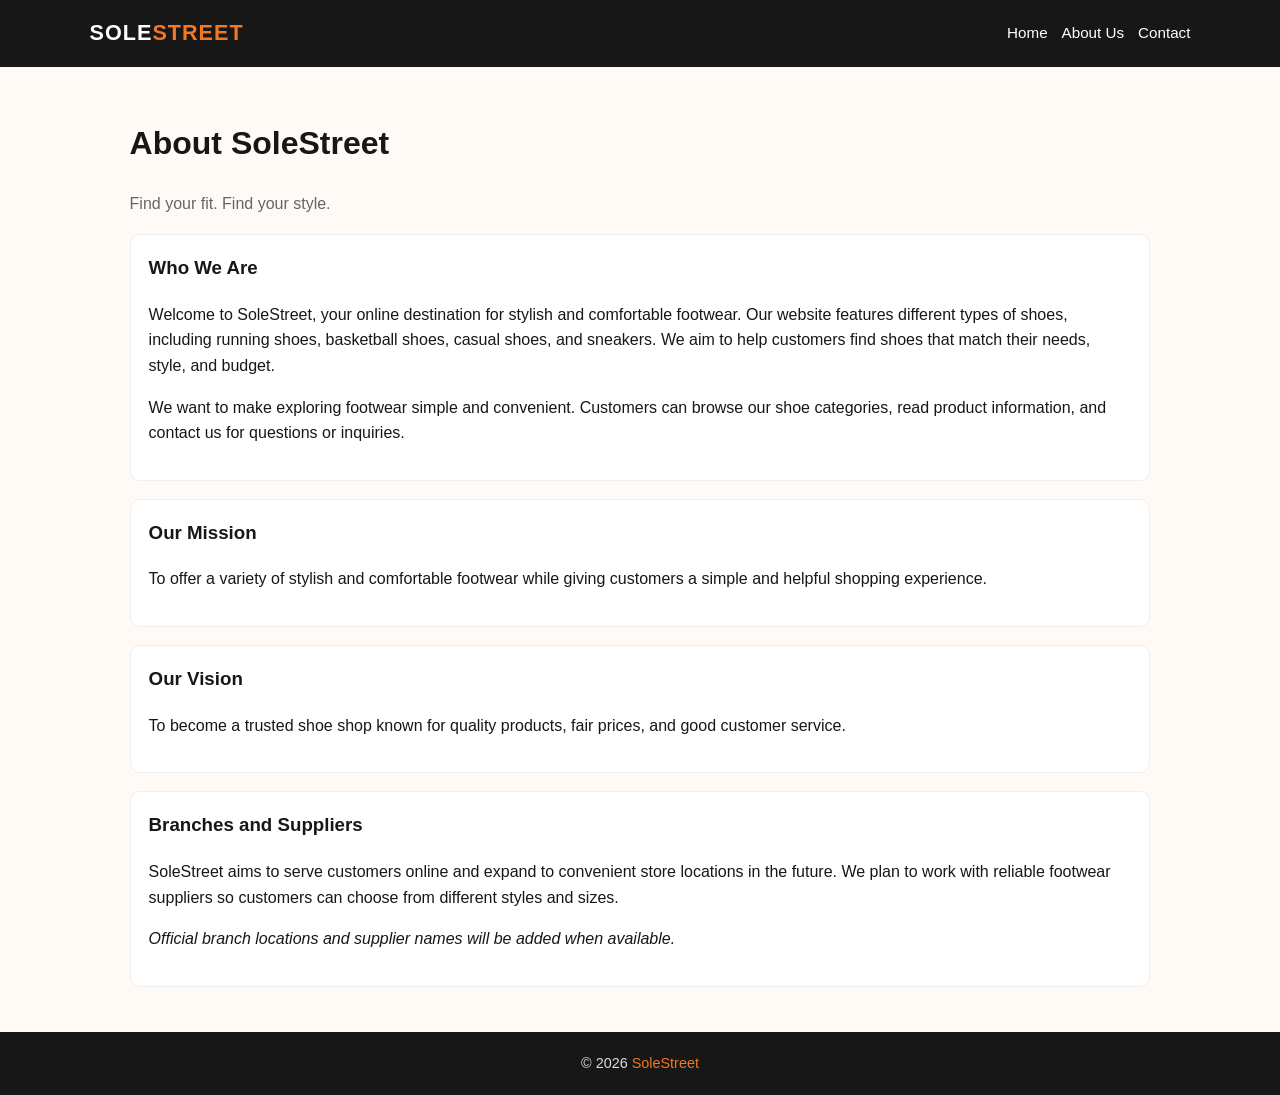
<file: about.html>
<!DOCTYPE html>
<html lang="en">
<head>
    <meta charset="UTF-8">
    <meta name="viewport" content="width=device-width, initial-scale=1.0">
    <title>About Us | SoleStreet</title>
    <link rel="stylesheet" href="style.css">
</head>
<body>

<header>
    <a class="logo" href="index.html">SOLE<span>STREET</span></a>
    <nav>
        <a href="index.html">Home</a>
        <a href="about.html">About Us</a>
        <a href="contact.html">Contact</a>
    </nav>
</header>

<main>
    <h1>About SoleStreet</h1>
    <p class="muted">Find your fit. Find your style.</p>

    <section class="panel">
        <h3>Who We Are</h3>
        <p>Welcome to SoleStreet, your online destination for stylish and comfortable footwear. Our website features different types of shoes, including running shoes, basketball shoes, casual shoes, and sneakers. We aim to help customers find shoes that match their needs, style, and budget.</p>

        <p>We want to make exploring footwear simple and convenient. Customers can browse our shoe categories, read product information, and contact us for questions or inquiries.</p>
    </section>

    <section class="panel">
        <h3>Our Mission</h3>
        <p>To offer a variety of stylish and comfortable footwear while giving customers a simple and helpful shopping experience.</p>
    </section>

    <section class="panel">
        <h3>Our Vision</h3>
        <p>To become a trusted shoe shop known for quality products, fair prices, and good customer service.</p>
    </section>

    <section class="panel">
        <h3>Branches and Suppliers</h3>
        <p>SoleStreet aims to serve customers online and expand to convenient store locations in the future. We plan to work with reliable footwear suppliers so customers can choose from different styles and sizes.</p>

        <p><em>Official branch locations and supplier names will be added when available.</em></p>
    </section>
</main>

<footer>© 2026 <span>SoleStreet</span></footer>

</body>
</html>
</file>
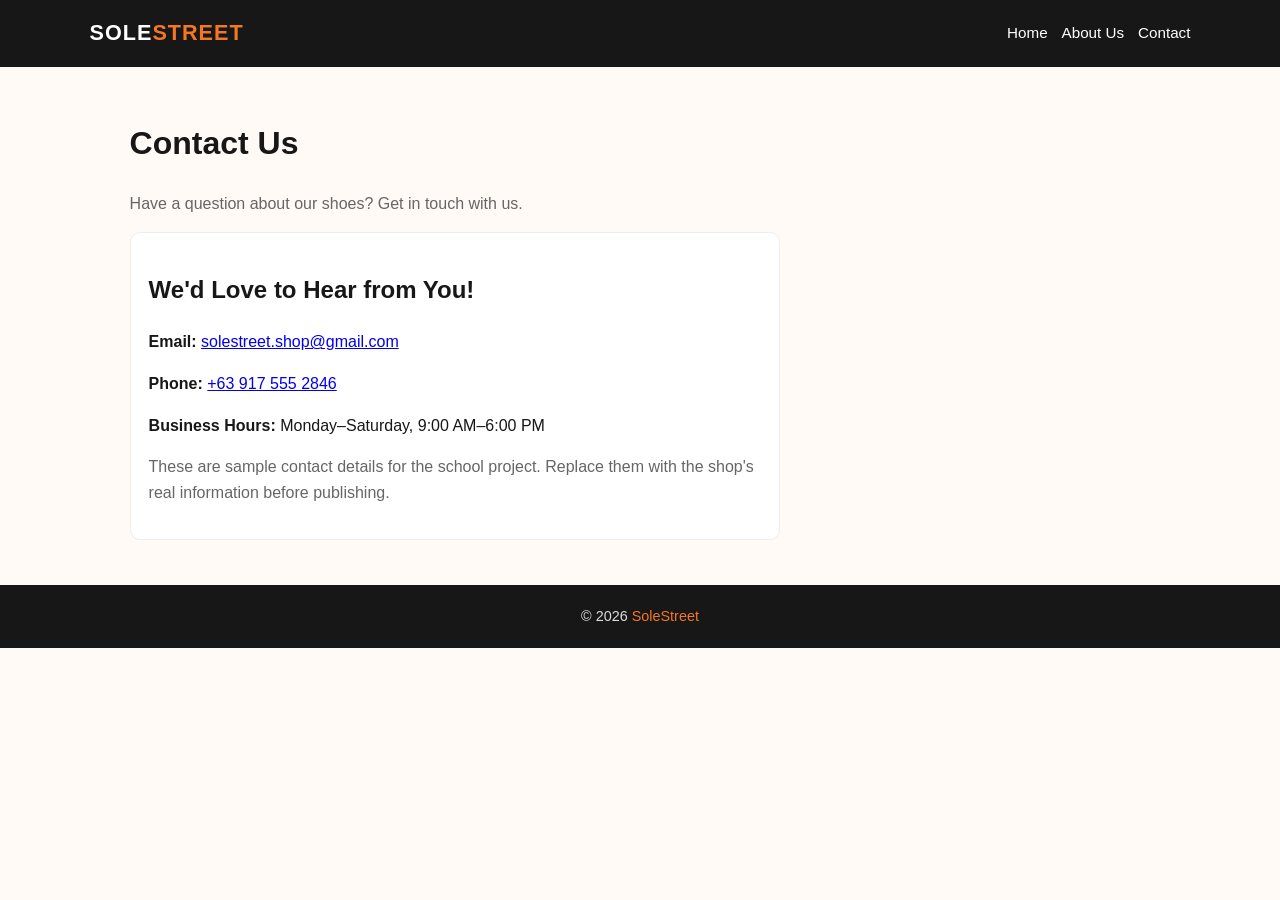
<file: contact.html>
<!DOCTYPE html>
<html lang="en">
<head>
    <meta charset="UTF-8">
    <meta name="viewport" content="width=device-width, initial-scale=1.0">
    <title>Contact Us | SoleStreet</title>
    <link rel="stylesheet" href="style.css">
</head>
<body>

<header>
    <a class="logo" href="index.html">SOLE<span>STREET</span></a>
    <nav>
        <a href="index.html">Home</a>
        <a href="about.html">About Us</a>
        <a href="contact.html">Contact</a>
    </nav>
</header>

<main>
    <h1>Contact Us</h1>
    <p class="muted">Have a question about our shoes? Get in touch with us.</p>

    <section class="contact-box">
        <h2>We'd Love to Hear from You!</h2>

        <p>
            <strong>Email:</strong>
            <a href="mailto:solestreet.shop@gmail.com">solestreet.shop@gmail.com</a>
        </p>

        <p>
            <strong>Phone:</strong>
            <a href="tel:+639175552846">+63 917 555 2846</a>
        </p>

        <p><strong>Business Hours:</strong> Monday–Saturday, 9:00 AM–6:00 PM</p>

        <p class="muted">These are sample contact details for the school project. Replace them with the shop's real information before publishing.</p>
    </section>
</main>

<footer>© 2026 <span>SoleStreet</span></footer>

</body>
</html>
</file>
<file: style.css>
* {
    box-sizing: border-box;
}

:root {
    --dark: #171717;
    --orange: #f47721;
    --light: #fffaf5;
    --gray: #666;
}

body {
    margin: 0;
    font-family: Arial, sans-serif;
    color: var(--dark);
    background: var(--light);
    line-height: 1.6;
}

header {
    background: var(--dark);
    color: white;
    padding: 16px 5%;
    display: flex;
    align-items: center;
    justify-content: space-between;
    gap: 12px;
    flex-wrap: wrap;
}

.logo {
    font-size: 1.35rem;
    font-weight: 800;
    letter-spacing: 1px;
    color: white;
    text-decoration: none;
}

.logo span {
    color: var(--orange);
}

nav {
    display: flex;
    gap: 14px;
    flex-wrap: wrap;
}

nav a {
    color: white;
    text-decoration: none;
    font-size: 0.95rem;
}

nav a:hover {
    color: var(--orange);
}

.hero {
    padding: 52px 5%;
    background: linear-gradient(120deg, #222, #444);
    color: white;
}

.hero h1 {
    font-size: clamp(2rem, 6vw, 3.5rem);
    line-height: 1.1;
    margin: 0 0 12px;
}

.hero p {
    max-width: 560px;
    color: #eee;
}

.btn {
    display: inline-block;
    background: var(--orange);
    color: #171717;
    padding: 10px 17px;
    border-radius: 5px;
    text-decoration: none;
    font-weight: bold;
    margin-top: 8px;
}

main {
    padding: 30px 5% 45px;
    max-width: 1200px;
    margin: auto;
}

.section-title {
    margin: 0 0 6px;
}

.muted {
    color: var(--gray);
    margin-top: 0;
}

.grid {
    display: grid;
    grid-template-columns: 1fr;
    gap: 18px;
    margin-top: 22px;
}

.card {
    background: white;
    border: 1px solid #eee;
    border-radius: 10px;
    overflow: hidden;
    box-shadow: 0 3px 12px #0000000d;
    color: inherit;
    text-decoration: none;
    transition: transform 0.15s ease;
}

.card:hover {
    transform: translateY(-3px);
}

.card img {
    display: block;
    width: 100%;
    height: 220px;
    object-fit: cover;
    background: #eee;
}

.card-body {
    padding: 15px;
}

.card h3 {
    margin: 0 0 4px;
}

.price {
    color: #d45e0c;
    font-weight: bold;
}

.tag {
    display: inline-block;
    background: #fff0e4;
    color: #9d4300;
    border-radius: 20px;
    padding: 3px 9px;
    font-size: 0.8rem;
}

.detail {
    display: grid;
    grid-template-columns: 1fr;
    gap: 24px;
    align-items: start;
}

.detail img {
    width: 100%;
    max-height: 430px;
    object-fit: cover;
    border-radius: 10px;
}

.panel {
    background: white;
    padding: 18px;
    border: 1px solid #eee;
    border-radius: 10px;
    margin-top: 18px;
}

.panel h3 {
    margin-top: 0;
}

ul {
    padding-left: 22px;
}

.contact-box {
    background: white;
    padding: 18px;
    border-radius: 10px;
    border: 1px solid #eee;
    max-width: 650px;
}

footer {
    background: var(--dark);
    color: #ddd;
    padding: 20px 5%;
    text-align: center;
    font-size: 0.9rem;
}

footer span {
    color: var(--orange);
}

@media (min-width: 600px) {
    .grid {
        grid-template-columns: repeat(2, minmax(0, 1fr));
    }

    .detail {
        grid-template-columns: 1.1fr 1fr;
    }
}

@media (min-width: 900px) {
    .grid {
        grid-template-columns: repeat(4, minmax(0, 1fr));
    }

    header {
        padding-left: 7%;
        padding-right: 7%;
    }

    main {
        padding-left: 7%;
        padding-right: 7%;
    }
}
</file>
